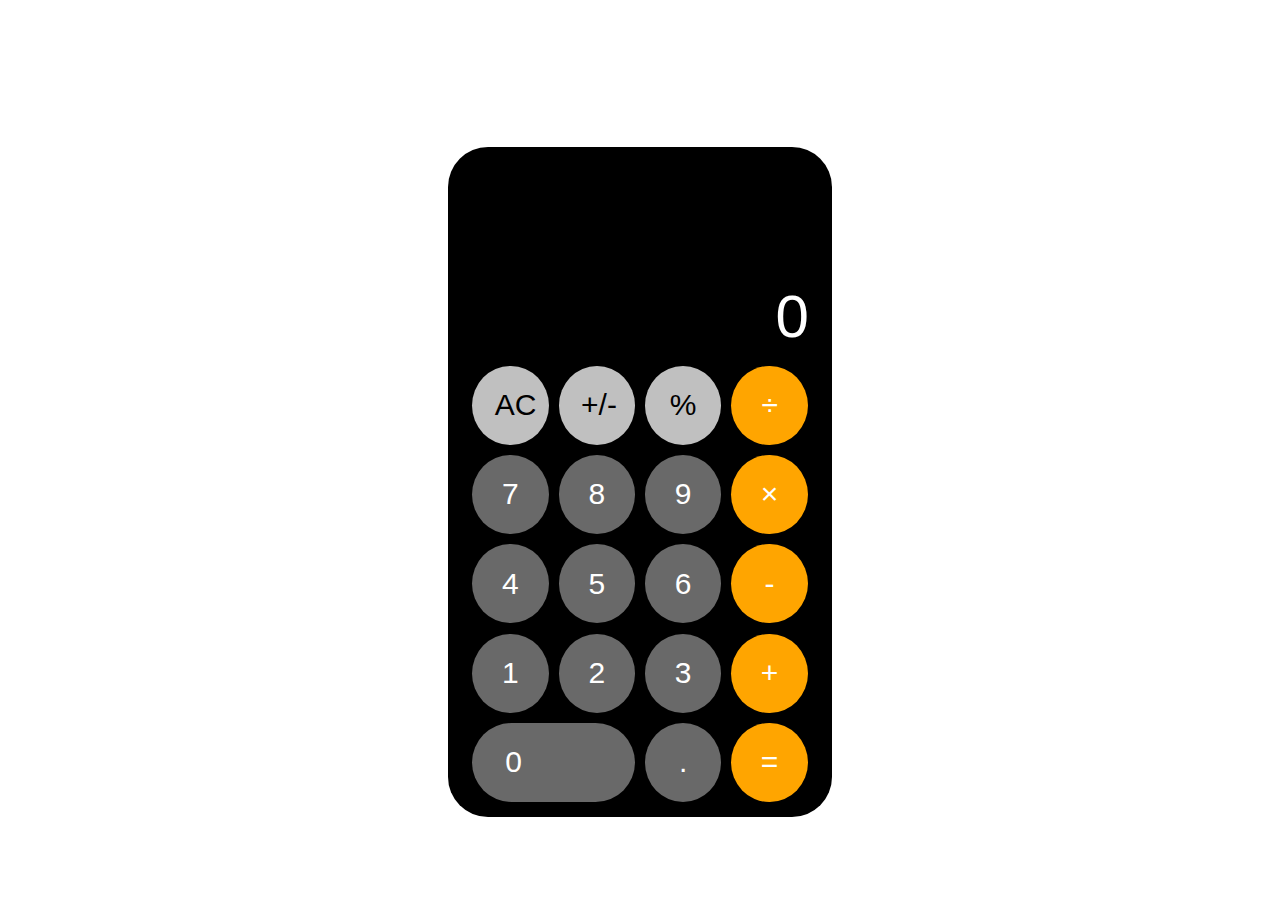
<file: Calculator/index.html>
<!DOCTYPE html>
<html lang="en">
  <head>
    <meta charset="UTF-8" />
    <meta name="viewport" content="width=device-width, initial-scale=1.0" />
    <title>Calculator</title>
    <link rel="stylesheet" href="style.css" />
  </head>
  <body>
    <main>
      <div class="separator"></div>
      <div class="calc-cont">
        <div class="display">
          <span class="num">0</span>
        </div>
        <div class="buttons-cont">
          <ul class="buttons">
            <li><button id="ac" class="top-left">AC</button></li>
            <li><button id="sign" class="top-left">+/-</button></li>
            <li><button id="percent" class="top-left">%</button></li>
            <li><button id="divide" class="op">÷</button></li>
            <li><button id="b7">7</button></li>
            <li><button id="b8">8</button></li>
            <li><button id="b9">9</button></li>
            <li><button id="multiply" class="op">×</button></li>
            <li><button id="b4">4</button></li>
            <li><button id="b5">5</button></li>
            <li><button id="b6">6</button></li>
            <li><button id="subtract" class="op">-</button></li>
            <li><button id="b1">1</button></li>
            <li><button id="b2">2</button></li>
            <li><button id="b3">3</button></li>
            <li><button id="add" class="op">+</button></li>
            <li class="zero-cont">
              <button id="b0"><p>0</p></button>
            </li>
            <li><button id="decimal">.</button></li>
            <li><button id="evaluate" class="op">=</button></li>
          </ul>
        </div>
      </div>
    </main>
    <script src="index.js"></script>
  </body>
</html>
</file>
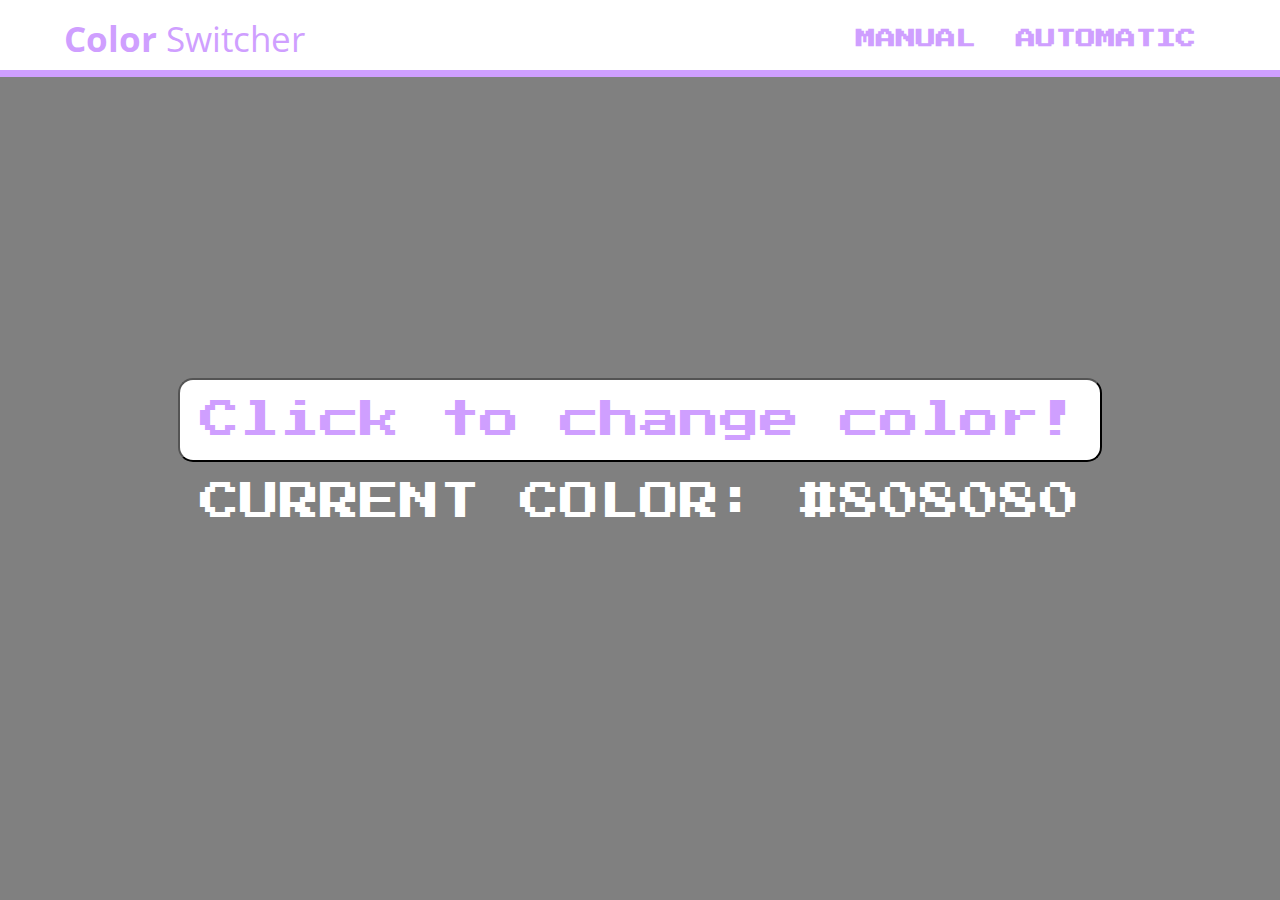
<file: ColorFlip/index.html>
<!DOCTYPE html>
<html lang="en">
  <head>
    <meta charset="UTF-8" />
    <meta name="viewport" content="width=device-width, initial-scale=1.0" />
    <title>Basic Color Switcher</title>
    <link rel="stylesheet" href="styles.css" />
  </head>
  <body>
    <nav>
      <div class="logo"><b>Color</b> Switcher</div>
      <ul>
        <li><a href="index.html"> MANUAL </a></li>
        <li><a href="automatic.html"> AUTOMATIC </a></li>
      </ul>
    </nav>
    <main>
      <ul>
        <li>
          <div class="button-cont">
            <button class="color-button">Click to change color!</button>
          </div>
        </li>
        <li class="curr-color">
          CURRENT COLOR: <span class="span-color">#808080</span>
        </li>
      </ul>
    </main>
    <script src="index.js"></script>
  </body>
</html>
</file>
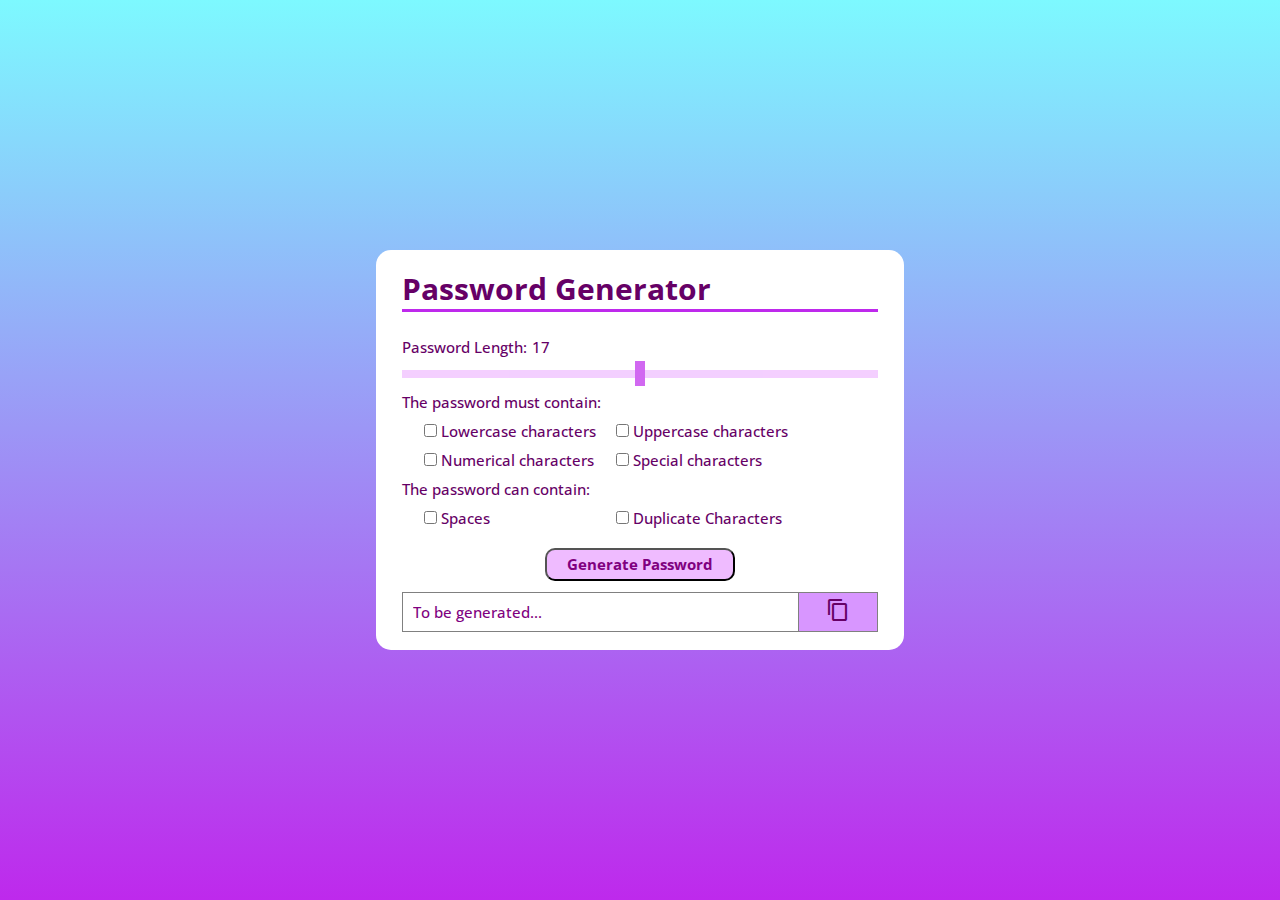
<file: PasswordGen/index.html>
<!DOCTYPE html>
<html lang="en">
  <head>
    <meta charset="UTF-8" />
    <meta name="viewport" content="width=device-width, initial-scale=1.0" />
    <link
      href="https://fonts.googleapis.com/icon?family=Material+Icons"
      rel="stylesheet"
    />
    <link rel="stylesheet" href="style.css" />
    <title>Password Generator</title>
  </head>
  <body>
    <main>
      <div class="gen-cont">
        <div class="title-cont">
          <h1>Password Generator</h1>
          <div class="title-bar"></div>
        </div>
        <div class="len-cont">
          <div class="len-text">
            <p>Password Length:</p>
            <span id="current-length">17</span>
          </div>
          <input type="range" min="4" max="30" value="17" id="len-slider" />
        </div>
        <div class="specs-cont">
          <p>The password must contain:</p>
          <div class="checks-cont-1">
            <div class="check-item">
              <input type="checkbox" id="lower-allowed" value="lowercase" />
              <label for="lower-allowed">Lowercase characters</label>
            </div>
            <div class="check-item">
              <input type="checkbox" id="upper-allowed" value="uppercase" />
              <label for="upper-allowed">Uppercase characters</label>
            </div>
            <div class="check-item">
              <input type="checkbox" id="numbers-allowed" value="number" />
              <label for="numbers-allowed">Numerical characters</label>
            </div>
            <div class="check-item">
              <input type="checkbox" id="special-allowed" value="special" />
              <label for="special-allowed">Special characters</label>
            </div>
          </div>
          <p>The password can contain:</p>
          <div class="checks-cont-2">
            <div class="check-item">
              <input type="checkbox" id="spaces-allowed" value="space" />
              <label for="spaces-allowed">Spaces</label>
            </div>
            <div class="check-item">
              <input
                type="checkbox"
                id="duplicates-allowed"
                value="duplicate"
              />
              <label for="duplicates-allowed">Duplicate Characters</label>
            </div>
          </div>
        </div>
        <div class="gen-button">
          <button class="generate">Generate Password</button>
        </div>
        <div class="pass-cont">
          <input
            type="text"
            class="copy-link-input"
            value="To be generated..."
            readonly
          />
          <button class="copy-button">
            <span class="material-icons">content_copy</span>
          </button>
        </div>
      </div>
    </main>
    <script src="index.js"></script>
  </body>
</html>
</file>
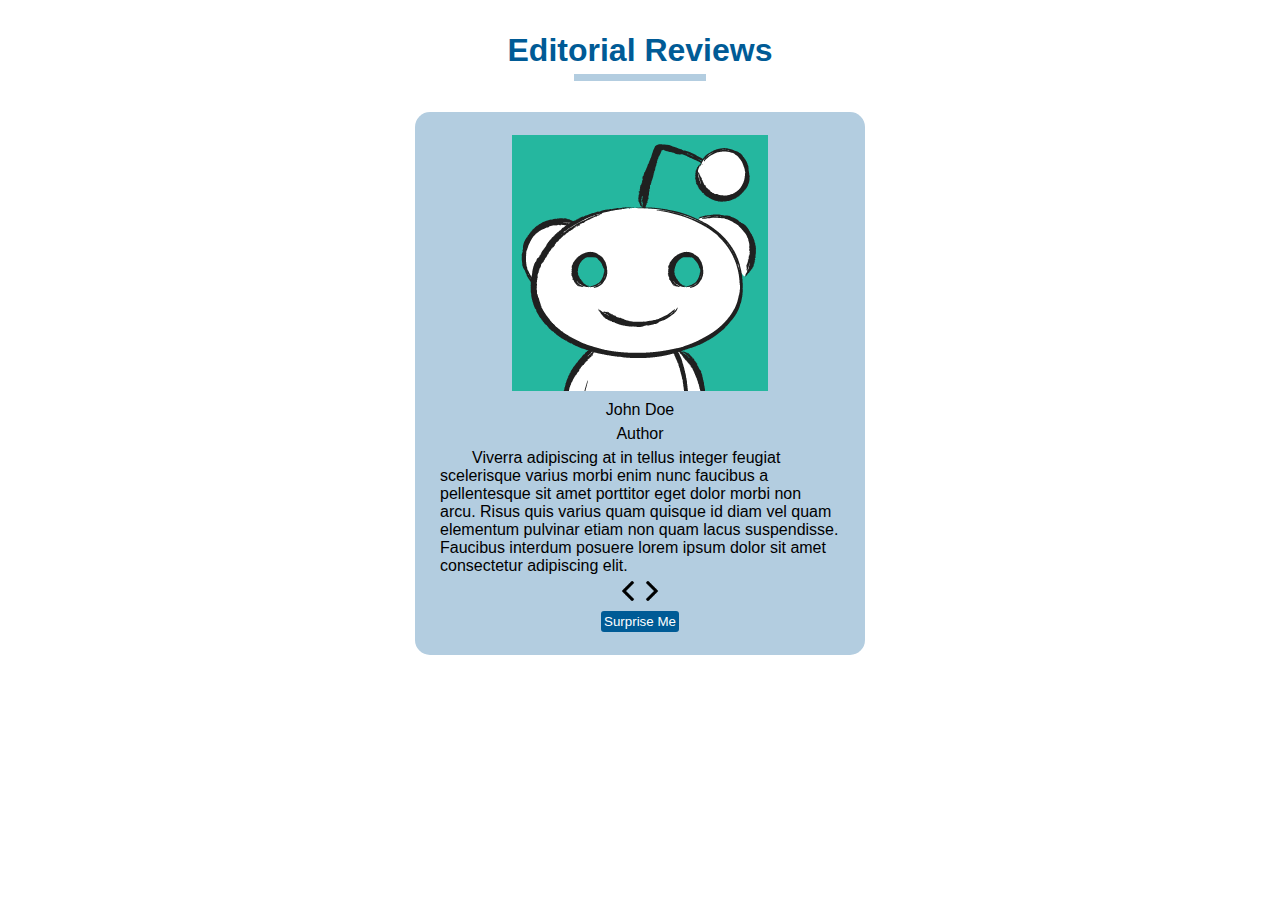
<file: Reviews/index.html>
<!DOCTYPE html>
<html lang="en">
  <head>
    <meta charset="UTF-8" />
    <meta name="viewport" content="width=device-width, initial-scale=1.0" />
    <title>Reviews Page</title>
    <link rel="stylesheet" href="style.css" />
  </head>
  <body>
    <main>
      <div class="header">
        <h1>Editorial Reviews</h1>
        <div class="h-bar"></div>
      </div>
      <div class="review-cont">
        <ul>
          <li><img class="headshot" src="img/avatar_01.png" /></li>
          <li><p class="name">John Doe</p></li>
          <li><p class="title">Author</p></li>
          <li>
            <p class="review">Viverra adipiscing at in tellus integer feugiat scelerisque varius
            morbi enim nunc faucibus a pellentesque sit amet porttitor eget
            dolor morbi non arcu. Risus quis varius quam quisque id diam vel
            quam elementum pulvinar etiam non quam lacus suspendisse. Faucibus
            interdum posuere lorem ipsum dolor sit amet consectetur adipiscing
            elit.</p>
          </li>
          <li class="arrows">
            <div class="arrrows-cont">
              <button class="left-btn"><img src="img/left-arrow.png"></button>
              <button class="right-btn"><img src="img/right-arrow.png"></button>
            </div>
          </li>
          <li class="surprise">
            <button class="surprise-btn">Surprise Me</button>
          </li>
        </ul>
      </div>
    </main>
    <script src="index.js"></script>
  </body>
</html>
</file>
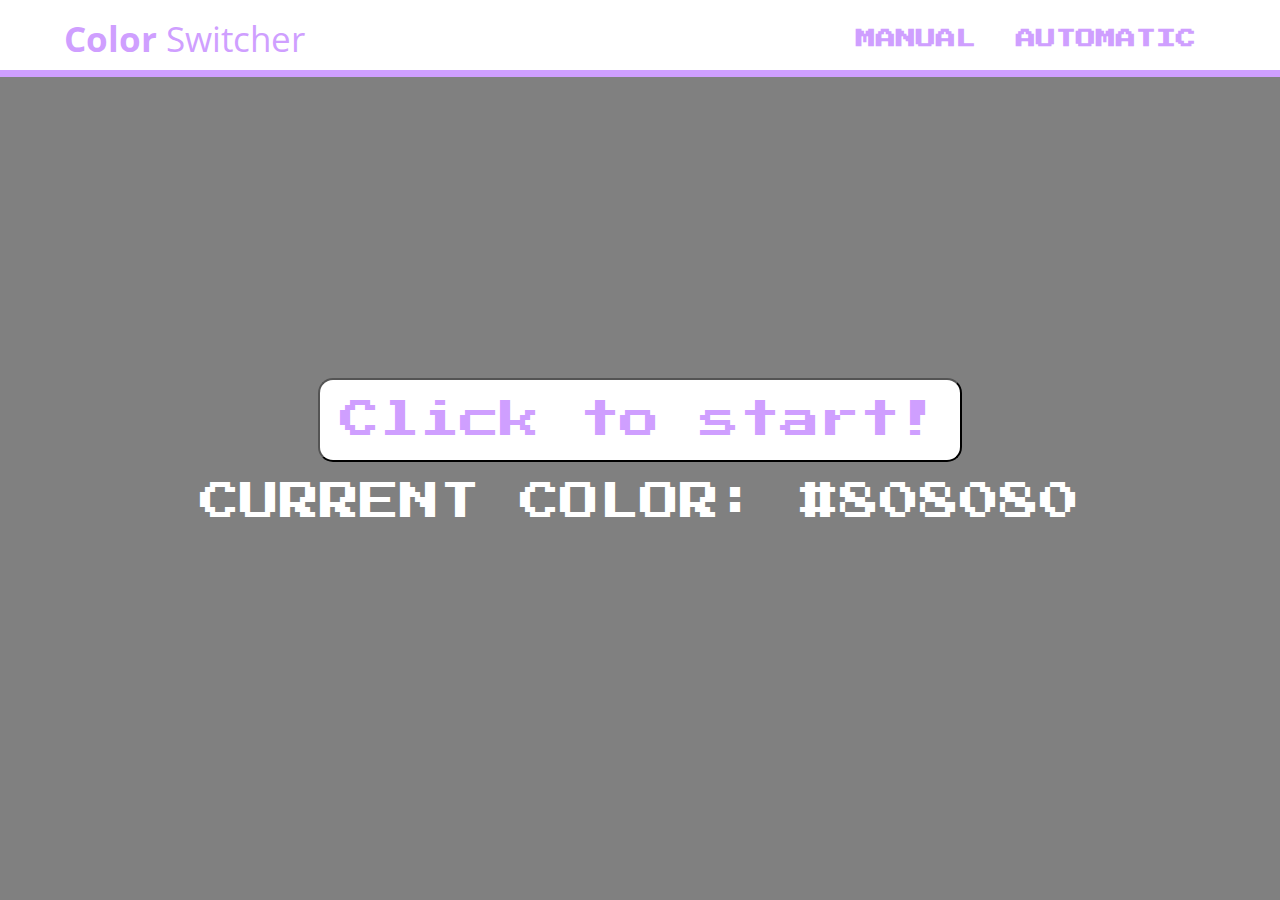
<file: ColorFlip/automatic.html>
<!DOCTYPE html>
<html lang="en">
  <head>
    <meta charset="UTF-8" />
    <meta name="viewport" content="width=device-width, initial-scale=1.0" />
    <title>Automatic Color Switcher</title>
    <link rel="stylesheet" href="styles.css" />
  </head>
  <body>
    <nav>
      <div class="logo"><b>Color</b> Switcher</div>
      <ul>
        <li><a href="index.html"> MANUAL </a></li>
        <li><a href="automatic.html"> AUTOMATIC </a></li>
      </ul>
    </nav>
    <main>
      <ul>
        <li>
          <div class="button-cont">
            <button class="color-button">Click to start!</button>
          </div>
        </li>
        <li class="curr-color">
          CURRENT COLOR: <span class="span-color">#808080</span>
        </li>
      </ul>
    </main>
    <script src="automatic.js"></script>
  </body>
</html>
</file>
<file: Calculator/style.css>
* {
  padding: 0;
  margin: 0;
  box-sizing: border-box;
  font-family: Helvetica, arial, sans-serif;
}

body,
html {
  height: 100%;
  display: flex;
  justify-content: center;
  align-items: center;
}

.separator {
  padding-bottom: 5%;
}

.calc-cont {
  margin-left: auto;
  margin-right: auto;
  max-width: fit-content;
  display: flex;
  flex-direction: column;
  width: 30%;
  background-color: black;
  border-radius: 40px;
}

.num {
  text-align: right;
  font-size: 60px;
  color: white;
  font-weight: 50;
  padding: 0px 6%;
  padding-top: 35%;
  display: block;
  height: 100%;
  width: 100%;
}

button {
    cursor: pointer;
}

.buttons {
  display: flex;
  flex-wrap: wrap;
  width: 100%;
  padding: 2.5% 5%;
}

.buttons li {
  list-style-type: none;
  padding: 1.5% 5px;
  width: 25%;
  height: 20%;
}

.buttons li button {
  text-align: center;
  font-size: 30px;
  color: white;
  background: none;
  padding: 0.75em 0.75em;
  width: 100%;
  border-radius: 50%;
  background-color: dimgray;
  border: none;
}

.zero-cont {
  flex-grow: 2;
}

#b0 {
  border-radius: 50px;
  text-align: left;
}

#b0 p {
  margin-left: 9%;
}

#ac,
#sign,
#percent {
  background-color: silver;
  color: black;
  transition: background-color 0.5s ease;
}

#divide,
#multiply,
#subtract,
#add,
#evaluate {
  background-color: orange;
}
</file>
<file: ColorFlip/styles.css>
@import url("https://fonts.googleapis.com/css2?family=Open+Sans:ital,wght@0,300..800;1,300..800&display=swap");
@import url("https://fonts.googleapis.com/css2?family=Press+Start+2P&display=swap");

* {
  box-sizing: border-box;
  margin: 0px;
  padding: 0px;
  font-family: "Press Start 2P", "Open Sans", Helvetica, sans-serif;
  text-decoration: none;
}

body {
  background-color: grey;
}

nav {
  background-color: white;
  color: #cf9fff;
  display: flex;
  align-items: center;
  justify-content: space-between;
  padding: 15px 5%;
  position: fixed;
  width: 100%;
}

.logo,
.logo b {
  font-family: "Open Sans", Helvetica, sans-serif;
  font-size: 35px;
}

nav ul {
  display: flex;
  align-items: center;
}

nav ul li {
  list-style-type: none;
  display: inline-block;
  padding: 0px 20px;
  font-size: 20px;
  font-weight: bold;
}

nav ul li:hover {
  transition: all 0.3s ease 0s;
}

nav ul li a {
  color: #cf9fff;
}

nav a:hover {
  color: purple;
  transition: all 0.3s ease 0s;
}

nav::after {
  content: "";
  position: absolute;
  height: 7px;
  bottom: 0;
  left: 0;
  width: 100%;
  background-color: #cf9fff;
}

main ul {
  display: flex;
  flex-direction: column;
  align-items: center;
  justify-content: center;
  text-align: center;
  min-height: 100vh;
}

main ul li {
  list-style-type: none;
}

.color-button {
  font-size: 40px;
  padding: 20px;
  border-radius: 15px;
  color: #cf9fff;
  background-color: white;
}

.curr-color {
  padding-top: 20px;
  font-size: 40px;
  font-weight: 500;
  color: white;
}
</file>
<file: PasswordGen/style.css>
@import url("https://fonts.googleapis.com/css2?family=Open+Sans:ital,wght@0,300..800;1,300..800&display=swap");
* {
  margin: 0;
  padding: 0;
  box-sizing: border-box;
  font-family: "Open Sans", Helvetica, sans-serif, Arial;
  font-size: 15px;
  color: #660066;
  font-weight: 500;
}

body {
  display: flex;
  justify-content: center;
  align-items: center;
  height: 100vh;
  background-image: linear-gradient(180deg, #7df9ff, #be29ec);
}

.gen-cont {
  width: 80%;
  max-height: 80vh;
  position: relative;
  display: flex;
  flex-direction: column;
  justify-content: center;
  align-items: center;
  margin-left: auto;
  margin-right: auto;
  background-color: white;
  border-radius: 15px;
  padding: 2% 0;
  overflow: auto;
}

.gen-cont div {
  padding: 1% 0;
  width: 90%;
}

#len-slider {
  -webkit-appearance: none;
  appearance: none;
  width: 100%;
  background: #efbbff;
  height: 8px;
  outline: none;
  opacity: 0.7;
  -webkit-transition: 0.2s;
  transition: opacity 0.2s;
}

#len-slider:hover {
  opacity: 1;
}

#len-slider::-webkit-slider-thumb {
  -webkit-appearance: none;
  appearance: none;
  width: 10px;
  height: 25px;
  background: #be29ec;
  cursor: pointer;
}

#len-slider::-moz-range-thumb {
  width: 10px;
  height: 25px;
  background: #be29ec;
  cursor: pointer;
}

.len-text {
  display: flex;
}

#current-length {
  padding-left: 1%;
}

.len-cont input,
.pass-cont input,
.pass-cont button {
  width: 100%;
  color: purple;
}

.title-cont h1 {
  font-size: 30px;
  font-weight: bold;
  border-bottom: 1px solid #be29ec;
  border-width: 3.5px;
}

.checks-cont-1,
.checks-cont-2,
.gen-button {
  display: flex;
  justify-content: center;
  flex-wrap: wrap;
}

.check-item {
  flex-basis: 45%;
}

.generate {
  width: 40%;
  padding: 1% 0;
  color: purple;
  border-radius: 10px;
  font-size: 15px;
  font-weight: bold;
  background-color: #efbbff;
  cursor: pointer;
}

.pass-cont {
  display: flex;
  align-items: center;
  justify-content: space-between;
}

.copy-link-input,
.pass-cont button {
  height: 40px;
  border: none;
}

.pass-cont button {
  width: 20%;
  background-color: #d896ff;
  border-top: 1px solid grey;
  border-right: 1px solid grey;
  border-bottom: 1px solid grey;
  cursor: pointer;
}

.copy-link-input {
  padding-left: 2%;
  border: 1px solid grey;
}

.copy-link-input:hover {
  background-color: #dddddd;
}
</file>
<file: Reviews/style.css>
@import url("https://fonts.googleapis.com/css2?family=Open+Sans:ital,wght@0,300..800;1,300..800&display=swap");

* {
  margin: 0;
  padding: 0;
  box-sizing: border-box;
  font-family: "Trebuchet MS", "Lucida Sans Unicode", "Lucida Grande",
    "Lucida Sans", Arial, sans-serif;
}

body {
  background-color: white;
}

.header {
  padding-top: 2.5%;
  padding-bottom: 2%;
  margin-left: auto;
  margin-right: auto;
  max-width: fit-content;
  color: #005b96;
  display: flex;
  flex-direction: column;
  align-items: center;
}

.header h1 {
  padding-bottom: 2%;
}

.h-bar {
  border-top: 7.5px solid #b3cde0;
  width: 50%;
  padding-bottom: 2%;
}

.review-cont {
  margin: auto;
  width: 450px;
  background-color: #b3cde0;
  border-radius: 15px;
  padding: 20px;
}

.review {
  text-indent: 2em;
  width: 400px;
  text-align: left;
}

.left-btn,
.right-btn {
  border: none;
  background: none;
  cursor: pointer;
}

.left-btn img,
.right-btn img {
  width: 20px;
  height: auto;
  background: none;
}

.surprise-btn {
  padding: 3px 3px;
  color: white;
  background-color: #005b96;
  border: none;
  border-radius: 3px;
  cursor: pointer;
}

.review-cont ul {
  display: flex;
  flex-direction: column;
  align-items: center;
  width: 100%;
}

.review-cont ul li {
  list-style-type: none;
  padding: 3px 0;
}
</file>
